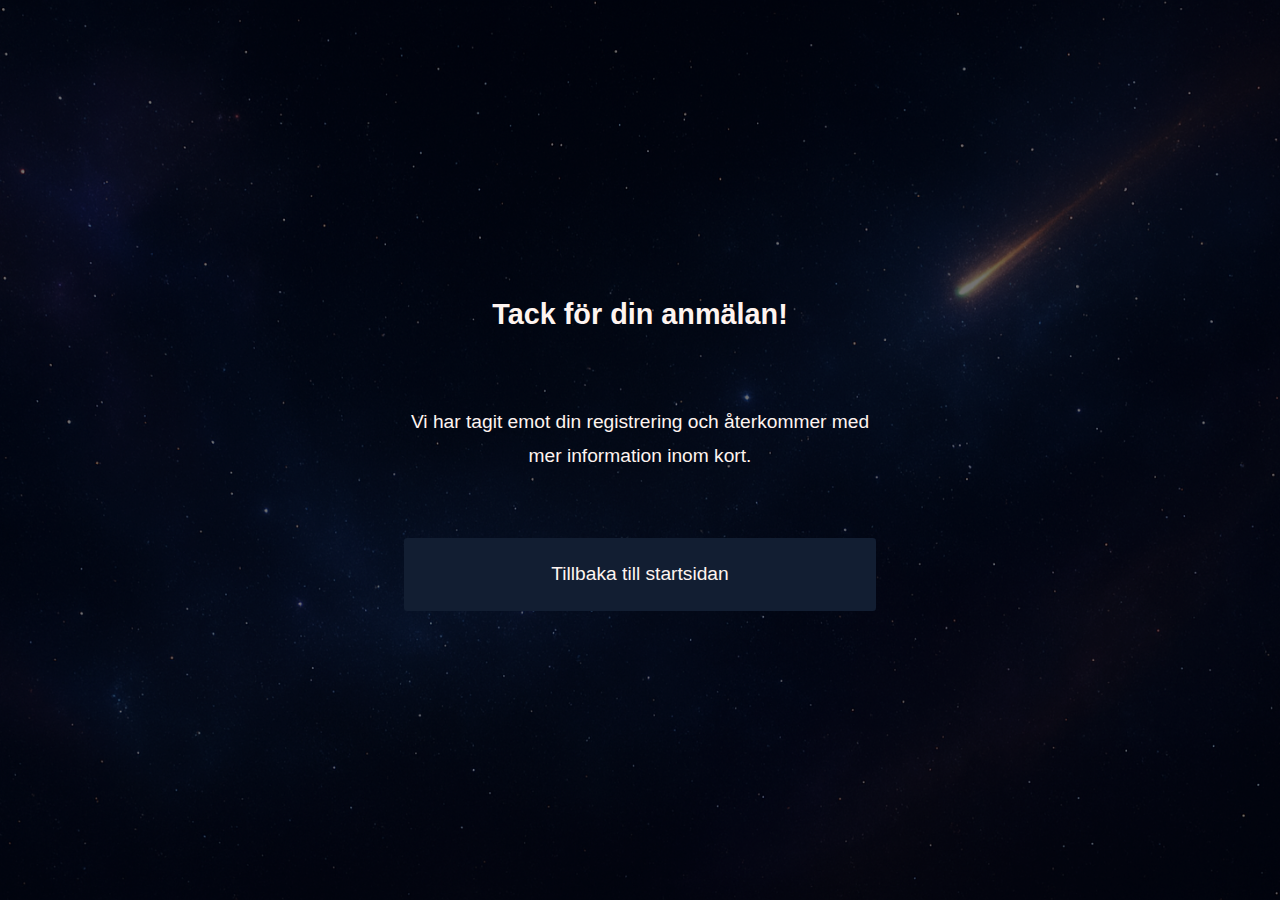
<file: submitted-registration-message.html>
<!DOCTYPE html>
<html lang="en">
  <head>
    <meta charset="UTF-8" />
    <meta name="viewport" content="width=device-width, initial-scale=1.0" />
    <title>Document</title>
    <link rel="stylesheet" href="./style.css" />
  </head>
  <body>
    <main>
      <section class="success-form-container cosmo">
        <section class="success-form-register">
          <div class="success-message">
            <h2>Tack för din anmälan!</h2>
            <p>
              Vi har tagit emot din registrering och återkommer med mer
              information inom kort.
            </p>
            <a href="./index.html">Tillbaka till startsidan</a>
          </div>
        </section>
      </section>
    </main>
  </body>
</html>
</file>
<file: style.css>
* {
  box-sizing: border-box;
  margin: 0;
  padding: 0;
}

:root {
  --background-one: #3e5879;
  --background-three: #d8c4b6;
  --background-two: #121e32;
  --background-four: #dac8ba;

  --accent-one: #1b2c46;
  --accent-two: #fed1bf;
  --accent-three-hover: #e63946;

  --text-dark: #0d1521;
  --text-light: #fef4f0;
  --text-dark-shadow: #1a2a41;
  --btn-delete: #e2e1e1;
  --btn-delete-hover: #d2d0d0;
  --hint-form-red: red;

  --radius: 0.2rem;
  --box-shadow-one: 0 4px 8px rgba(0, 0, 0, 0.15);
  --transition-transform-section: transform 0.3s ease, box-shadow 0.3s ease;
  --transition-transform-text: text-shadow 0.4s ease, color 1s ease;
}

body {
  font-family: "Inter", sans-serif;
  background: var(--background-four);
  color: var(--text-dark);
  line-height: 1.8;
  min-height: 100vh;
  display: flex;
  flex-direction: column;
}

/* Header */

/* hide checkbox visually but keep accessible */
.menu-toggle {
  position: absolute;
  width: 1px;
  height: 1px;
  padding: 0;
  clip: rect(0 0 0 0);
  white-space: nowrap;
  border: 0;
}

.navbar {
  display: flex;
  align-items: center;
  background: var(--background-two);
  color: var(--text-light);
  padding: 1.6rem 1.6rem;

}

.separator {
  flex-grow: 1;
}

.logo a {
  display: none;
}
@media (min-width: 700px) {
  .logo a {
    display: flex;
    color: var(--text-light);
    text-decoration: none;
    font-weight: bold;
    font-size: 1.4rem;
  }
}

/* hamburger label */
.menu-button {
  display: inline-block;
  cursor: pointer;
  font-size: 1.5rem;
  color: var(--text-light);
  background: none;
  border: none;
  padding: 0.25rem 0.5rem;
  line-height: 1;
}

.menu-toggle:focus + .menu-button,
.menu-button:focus {
  outline: 2px solid var(--accent-two);
  outline-offset: 3px;
  border-radius: 4px;
}

.nav-links {
  display: none;
  list-style: none;
  margin: 0;
  position: absolute;

  right: 1rem;
  flex-direction: row;
  background: var(--background-two);
}
.nav-links li a {
  padding: 1rem;
  color: var(--text-light);
  text-decoration: none;
}

/* hover/focus */
.nav-links li a:hover,
.nav-links li a:focus {
  color: var(--accent-three-hover);
}

/* show links when checked */
.menu-toggle:checked ~ .nav-links {
  display: flex;
}

/* hide hamburger when menu is open/clicked */
.menu-toggle:checked + .menu-button {
  display: none;
}

/* desktop */
@media (min-width: 700px) {
  .menu-button,
  .menu-toggle {
    display: none;
  }

  .nav-links {
    display: flex;
    flex-direction: row;
    gap: 1.2rem;
    width: auto;
    background: transparent;
    align-items: center;
  }

  .nav-links li {
    border: none;
  }

  .nav-links li a {
    display: inline-block;
    padding: 0;
    color: var(--text-light);
    text-decoration: none;
    font-weight: 500;
    border: none;
  }

  .nav-links li a:hover,
  .nav-links li a:focus {
    color: var(--accent-three-hover);
  }
}

/* Hero */
.hero.cosmo {
	text-align: center;
	padding: 2rem 1rem;
	background-color: var(--background-one);
	color: var(--text-light);
	font-size: larger;
  }

  @media (min-width: 700px) {
	.hero.cosmo {
		padding: 6rem 1rem;
	}
  }


.btn {
  background: var(--background-two);
  color: var(--text-light);
  padding: 1.2rem 4rem;
  border-radius: var(--radius);
}

.btn.register {
  background: var(--background-two);
  color: var(--light);
  text-decoration: none;
  display: inline-block;
  margin-top: 2rem;
}
.btn:hover {
  transform: scale(1.04);
}
.cosmo {
	background: url("./img/background-cosmo.png") center center / cover no-repeat;
	color: var(--text-light);
	position: relative;
	overflow: hidden;
  }

  /* Subtle dark overlay for text readability */
  .cosmo::before {
	content: "";
	position: absolute;
	inset: 0;
	background: rgba(0, 0, 0, 0.55);
	z-index: 0;
  }

  .cosmo > * {
	position: relative;
	z-index: 1;
  }

/* Main */
main {
  flex: 1;
}

.seminars {
  h2 {
    color: var(--text-dark);
    text-align: center;
    margin: 1.2rem;
  }
}

article {
  background: var(--background-three);
  padding: 2rem 0.2rem;
  border-radius: var(--radius);
  box-shadow: 0 2px 5px rgba(0, 0, 0, 0.05);
  /* transition: transform 0.3s ease, box-shadow 0.3s ease; */
  transition: var(--transition-transform-section);
}
article:hover {
  transform: translateY(-3px);
  box-shadow: var(--box-shadow-one);
}

@media (min-width: 700px) {
  article {
    padding: 2rem;
  }
}

.seminar-days {
  gap: 2.6rem;
  padding: 0.6rem;
  display: flex;
  flex-direction: column;

  h3 {
    text-align: center;
    margin-bottom: 0.8rem;
    font-size: larger;
  }

  ul li {
    list-style: none;
    padding: 0.4rem;
  }
  ul li a {
    text-decoration: none;
    color: var(--text-dark);
	transition: var(--transition-transform-text);

    span {
      font-weight: 600;
    }
  }
  ul li a:hover {
    text-shadow: 1px 1px 3px rgba(0, 0, 0, 0.2);
    color: var(--accent-three-hover);
  }
}

@media (min-width: 700px) {
  .seminar-days {
    padding: 1.2rem;
  }
}

.gallery {
  padding: 2rem 1rem;
}
.gallery-container {
  display: grid;
  grid-template-columns: 1fr;
  gap: 1rem;
  max-width: 1224px;
  margin: 0 auto;

  figure {
    position: relative;
    overflow: hidden;
    border-radius: var(--radius);
    box-shadow: 0 3px 8px var(--accent-one);
  }
  img {
    width: 100%;
    height: 100%;
    object-fit: cover;
    display: block;
    transition: transform 0.4s ease;
  }
  figcaption {
    background: rgba(0, 0, 0, 0.5);
    color: white;
    position: absolute;
    bottom: 0;
    width: 100%;
    font-size: 0.9rem;
    padding: 0.4rem 0.6rem;
    text-align: left;
  }
}
.gallery-container figure:hover img {
  transform: scale(1.04);
}

/*  Responsive  */
@media (min-width: 700px) {
  .gallery-container {
    grid-template-columns: repeat(3, 1fr);
    grid-template-rows: 280px 280px;
    grid-auto-flow: dense;
  }

  .gallery-container .wide {
    grid-column: span 2;
  }

  .gallery-container .tall {
    grid-row: span 2;
  }
}

footer {
  background: var(--background-two);
  color: var(--text-light);
  padding: 2rem;
  margin-top: 2rem;
}

.footer-container {
  gap: 3rem;
  display: grid;
  text-align: center;
  grid-template-columns: 1fr;
  width: 100%;
  margin: 0 auto;
}

.footer-section {
  display: grid;
  place-items: center;
  h3 {
    margin-bottom: 0.8rem;
    font-size: 1.2rem;
  }
  ul {
    list-style: none;
    padding: 0;
    margin: 0;
  }
  p,
  li,
  a {
    color: var(--text-light);
    text-decoration: none;
  }
  a:hover {
    color: var(--accent-three-hover);
  }
}

address {
  font-style: normal;
}

.footer-bottom {
  text-align: center;
  border-top: 1px solid rgba(255, 255, 255, 0.3);
  margin-top: 2rem;
  padding-top: 2rem;
  font-size: 1rem;
}

/* Responsive */
@media (min-width: 700px) {
  .footer-container {
    grid-template-columns: repeat(3, 1fr);
    text-align: left;
    align-items: start;
    max-width: 1224px;
    margin: 0 auto;
    padding: 0 2rem;
    gap: 4rem;
  }

  .footer-bottom {
    grid-column: span 3;
  }

  .footer-section ul li {
    margin-bottom: 0.4rem;
  }
}

/* Register */
.form-container {
  max-width: 600px;
  margin: 4rem auto;
}

.form-register {
  background: var(--background-three);
  border-radius: var(--radius);
  box-shadow: var(--box-shadow-one);
  padding: 2.8rem;

  h2 {
    text-align: center;
    padding-bottom: 2rem;
  }

  form {
    display: grid;
    gap: 0.8rem;
  }

  input,
  textarea {
    border: 1px solid #ccc;
    border-radius: var(--radius);
    padding: 0.6rem;
  }
  span,
  .hint {
    color: var(--hint-form-red);
    opacity: 0.8;
  }

  input:invalid,
  textarea:invalid {
    border-color: var(--hint-form-red);
  }
}

fieldset {
  display: grid;
  padding: 0.8rem;
}

.form-buttons {
  display: flex;
  flex-direction: column;
  justify-content: center;
  gap: 1rem;
  margin-top: 1rem;
}

.form-btn {
  background: var(--background-two);
  color: var(--text-light);
  border: none;
  padding: 1.2rem 6.4rem;
  border-radius: var(--radius);
  cursor: pointer;
}

.form-btn:hover {
  transform: scale(1.04);
}

.reset-btn {
  background: var(--btn-delete);
  color: var(--text-dark);
}

.reset-btn:hover {
  background: var(--btn-delete-hover);
}

@media (min-width: 700px) {
  .form-buttons {
    flex-direction: row;
  }
}

.contact {
  display: flex;
  justify-content: center;
  flex-direction: column;
  align-items: center;
  padding: 2rem;

  h2 {
    color: var(--text-dark);
    padding: 1rem;
  }
  a {
    text-decoration: none;
    color: var(--text-dark);
  }
  a:hover {
    color: var(--accent-three-hover);
  }
}

/* Form submitted  */
.success-message {
  text-align: center;
  padding: 4rem;
  margin: 0 auto;
  display: flex;
  flex-direction: column;
  gap: 4rem;
  font-size: 1.2rem;
  max-width: 600px;

  h2 {
    color: var(--text-light);
  }

  p {
    color: var(--text-light);
  }

  a {
    background: var(--background-two);
    color: var(--text-light);
    text-decoration: none;
    padding: 1.2rem 3rem;
    border-radius: var(--radius);
  }
}
.success-form-container.cosmo {
	min-height: 100vh;
	padding: 6rem 1rem;
	display: flex;
	justify-content: center;
	align-items: center;
  }

/* Sponsors */
.sponsors {
	padding: 3rem 1.5rem;
	text-align: center;
	h2 {
		font-size: 2rem;
		margin-bottom: 2rem;
		color: var(--background-two);
	  }
  }

  .sponsor-grid {
	display: grid;
	gap: 1.5rem;
	grid-template-columns: 1fr;
	max-width: 1000px;
	margin: 0 auto;
  }

  .sponsor-card {
	background: var(--background-three);
	padding: 1.5rem;
	border-radius: var(--radius);
	box-shadow: 0 2px 4px rgba(0, 0, 0, 0.1);
	transition: var(--transition-transform-section);

	img {
		max-width: 160px;
		margin-bottom: 1rem;
		border-radius: 0.2rem;
	  }

	  h3 {
		color: var(--text-dark);
		margin-bottom: 0.6rem;
		font-size: 1.2rem;
	  }

	  p {
		font-size: 0.95rem;
		color: var(--text-dark-shadow);
		line-height: 1.5;
		transition: var(--transition-transform-text);
	  }
	  p:hover {
		text-shadow: 1px 1px 3px rgba(0, 0, 0, 0.2);
        color: var(--accent-three-hover);
	  }
  }

  .sponsor-card:hover {
	transform: translateY(-3px);
	box-shadow: var(--box-shadow-one)
  }

  /* responsive */
  @media (min-width: 700px) {
	.sponsor-grid {
	  grid-template-columns: repeat(2, 1fr);
	}
  }
  @media (min-width: 1000px) {
	.sponsor-grid {
	  grid-template-columns: repeat(4, 1fr);
	}
  }
</file>
